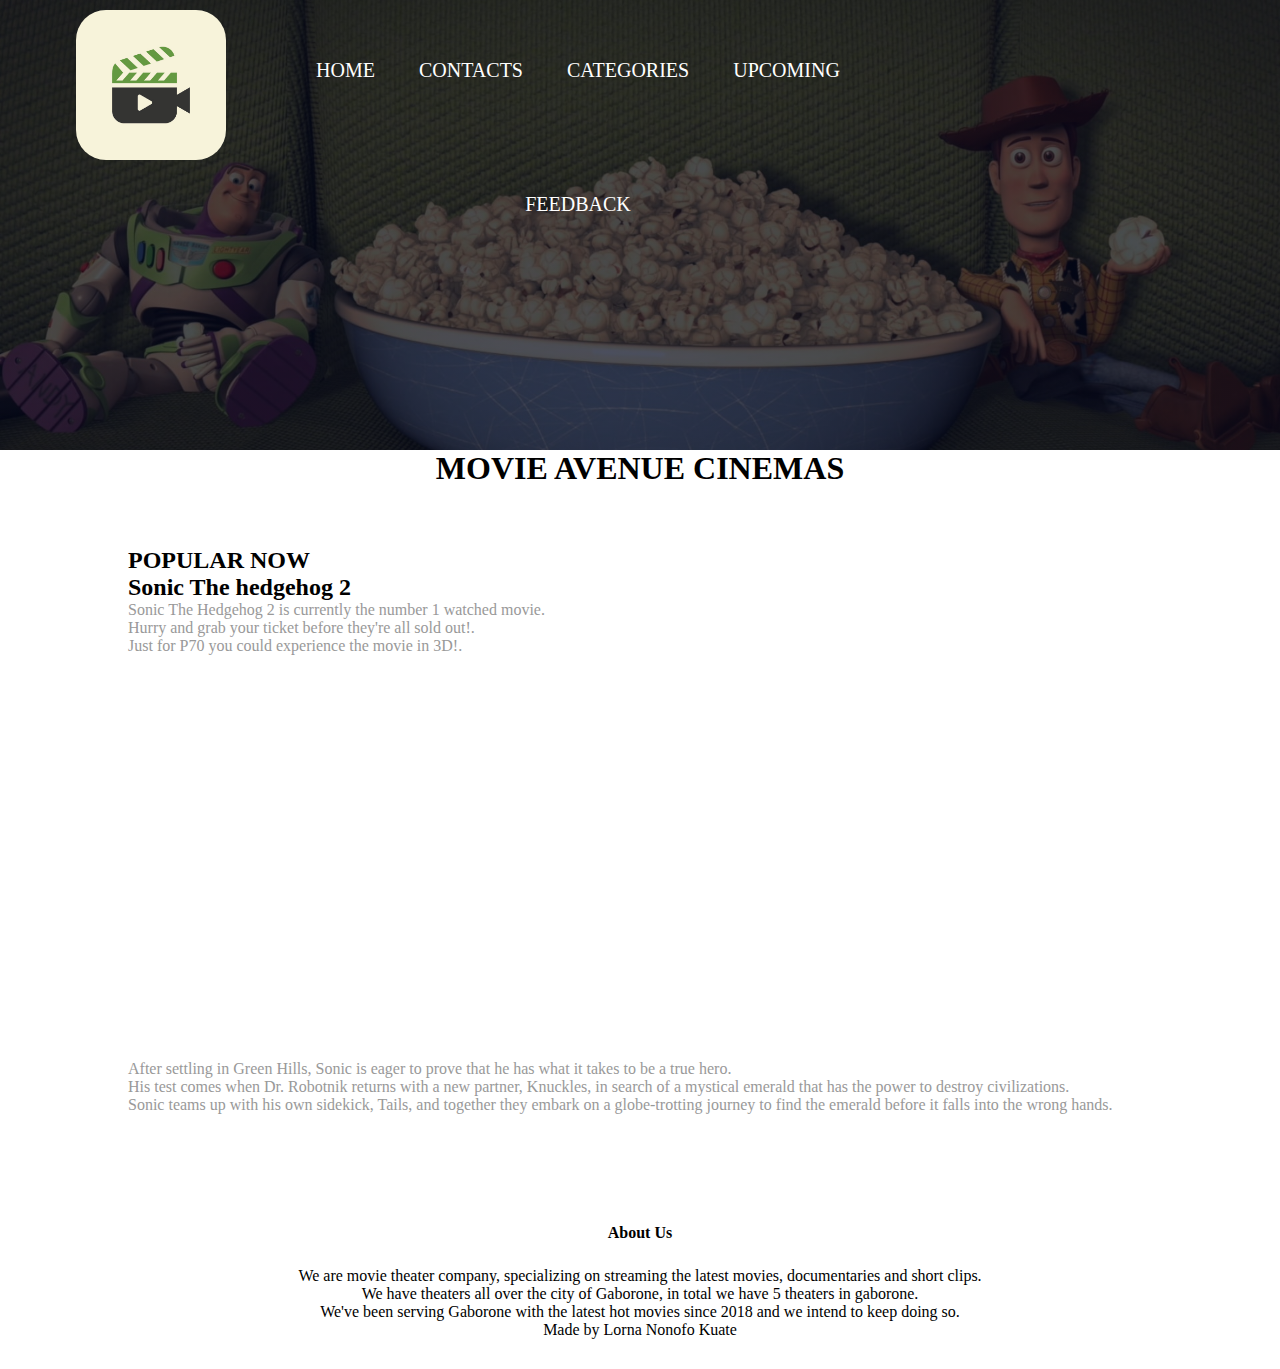
<file: index.html>
<!DOCTYPE html>
<html>
    <head>
        <title>Movie Avenue Cinemas</title>
        <meta charset="UTF-8">
        <meta name="viewport" content="width=device-width, initial-scale=1">
        <link rel="stylesheet" href="./css/style.css">
        <link rel="shortcut icon" type="image/x-icon" href="./img/movie-camera-video-cut-board-logo-template-preview-bevouliin.jpg">
    </head>
    <body>
     <section class="header">
         <div class="main-page">
             <div class="top-bar">
                 <img src="./img/movie-camera-video-cut-board-logo-template-preview-bevouliin.jpg">
             </div>
             <div class="menu-bar">
                 <ul>
                     <li><a href="index.html">Home</a></li>
                     <li><a href="Contacts.html">Contacts</a></li>
                     <li><a href="Categories.html">Categories</a></li>
                     <li><a href="Upcoming.html">Upcoming</a></li>
                     <li><a href="Feedback.html">Feedback</a></li>
                 </ul>
             </div>
         </div>
     </section>


 <!----------- Welcome ----------->
 <center>
                <h1 style="color:rgb(0, 0, 0);">MOVIE AVENUE CINEMAS</h1>
               </center>
            
    <section class="movie-content">
      <div class="row">
          <div class="movie-left">
           
              <h2>POPULAR NOW</h2>
              <h2>Sonic The hedgehog 2</h2>
            
              <p>Sonic The Hedgehog 2 is currently the number 1 watched movie.<br>
                Hurry and grab your ticket before they're all sold out!.<br>
                Just for P70 you could experience the movie in 3D!.
              </p>
            <iframe width="713" height="401" src="https://www.youtube.com/embed/47r8FXYZWNU" title="YouTube video player" frameborder="0" allow="accelerometer; autoplay; clipboard-write; encrypted-media; gyroscope; picture-in-picture" allowfullscreen></iframe>
              <p>After settling in Green Hills, Sonic is eager to prove that he has what it takes to be a true hero.</p>
              <p>His test comes when Dr. Robotnik returns with a new partner, Knuckles, in search of a mystical emerald that has the power to destroy civilizations.</p>
              <p>Sonic teams up with his own sidekick, Tails, and together they embark on a globe-trotting journey to find the emerald before it falls into the wrong hands.</p>
              
          </div>
          
      </div>
  </section>

<!-- Footer -->

<section class="footer">
    <h4>About Us</h4>
    <p>
      <p class="text"></p> <p>We are movie theater company, specializing on streaming the latest movies, documentaries and short clips.</p>
       <p>We have theaters all over the city of Gaborone, in total we have 5 theaters in gaborone.</p>
       <p>We've been serving Gaborone with the latest hot movies since 2018 and we intend to keep doing so.</p>
      
    </p>
    <p>Made by Lorna Nonofo Kuate </p>
  </section>

    </body>
</html>
</file>
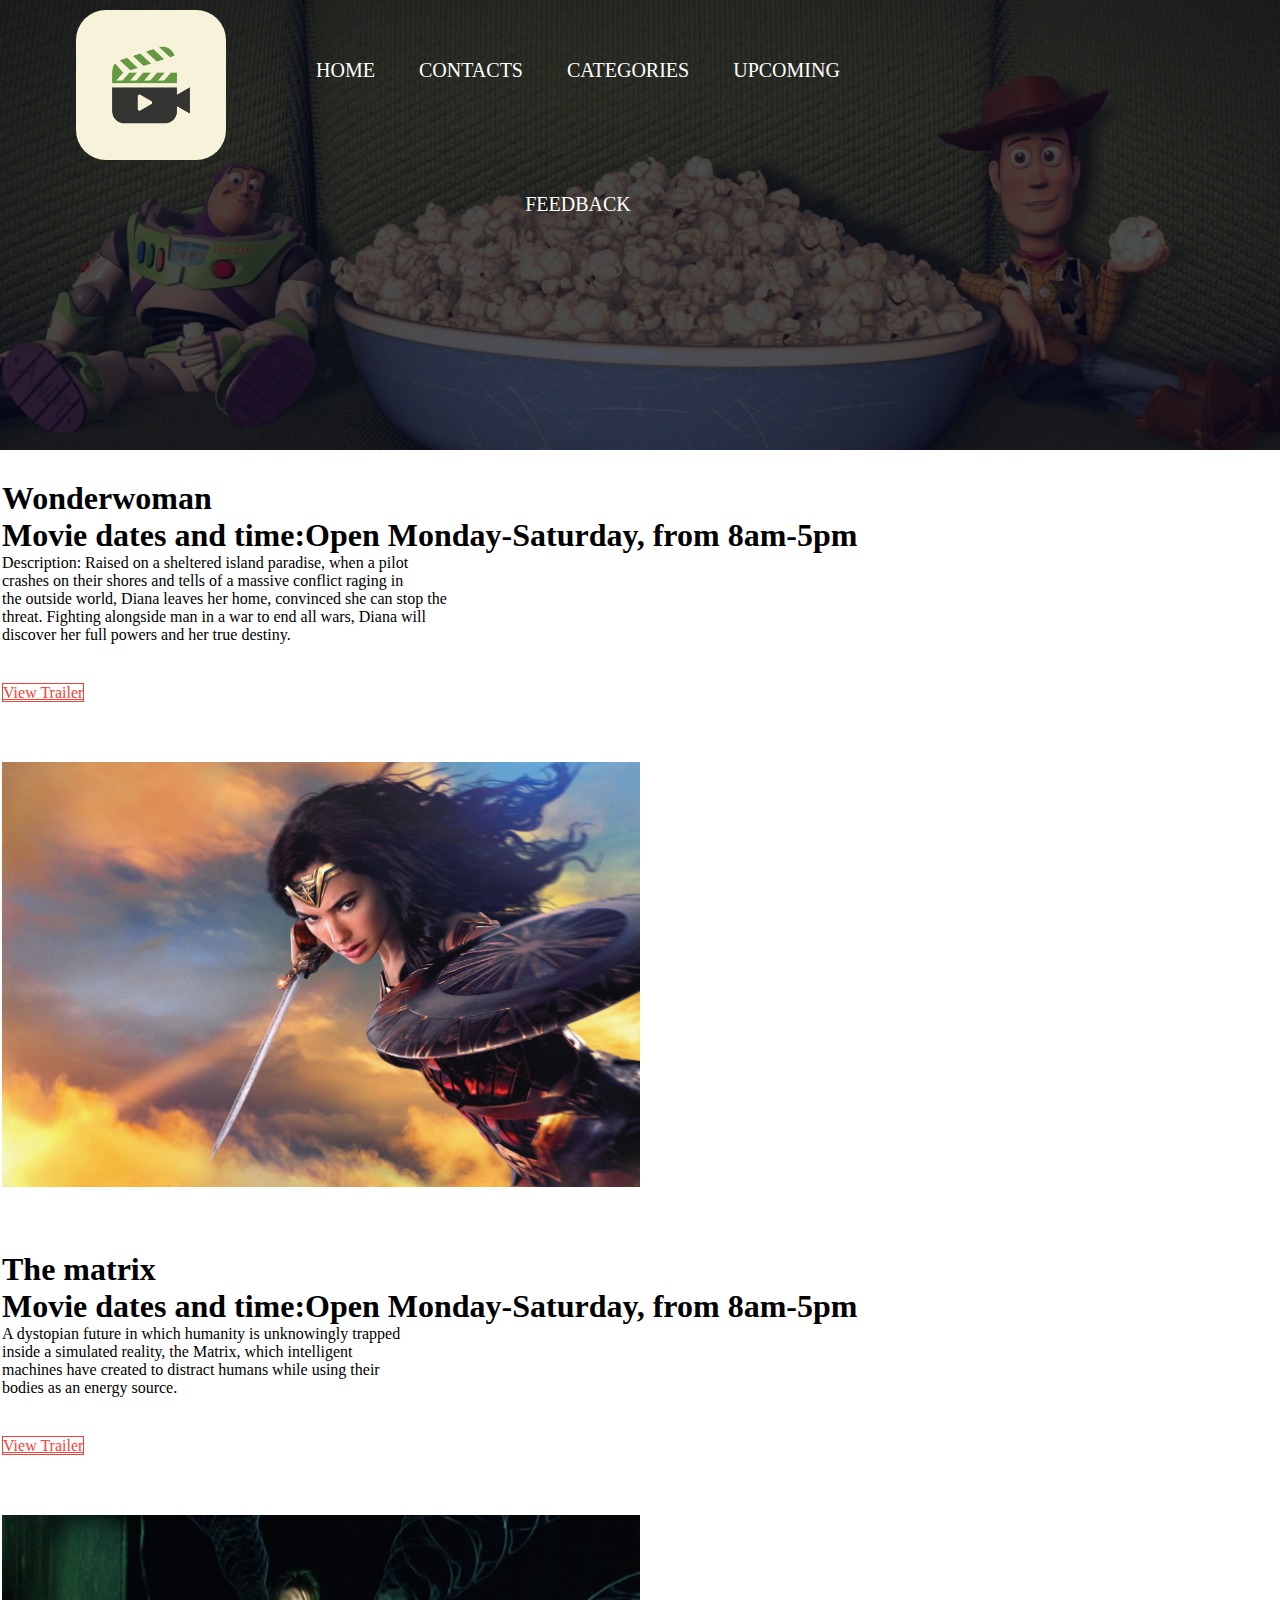
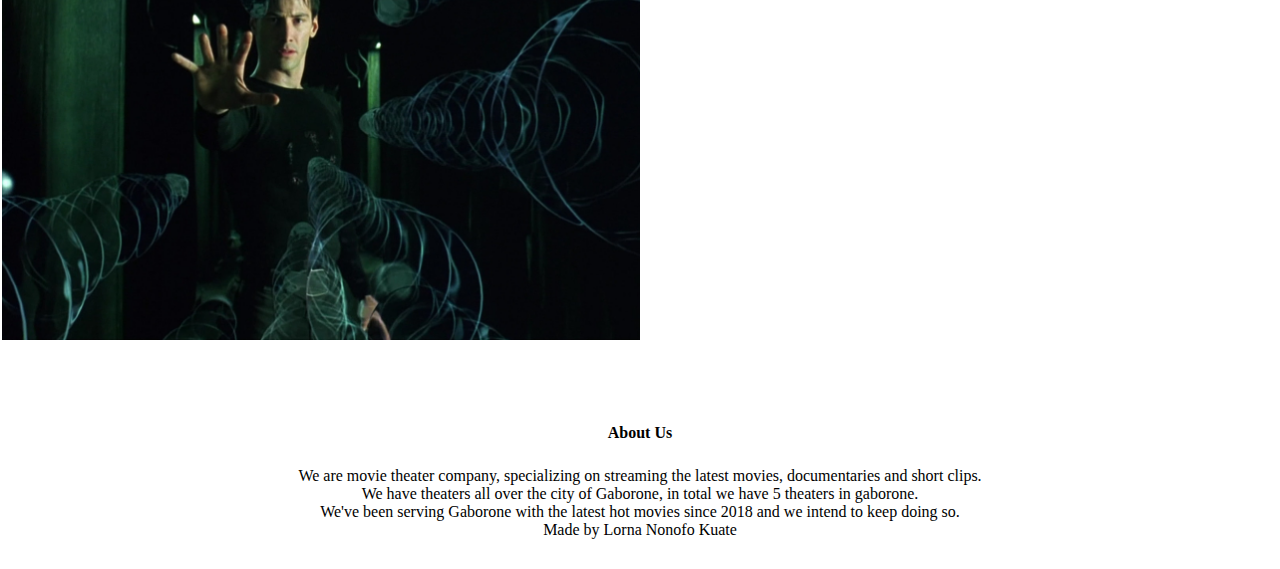
<file: Action.html>
<!DOCTYPE html>
<html>
    <head>
        <title>Movies</title>
        <meta charset="UTF-8">
        <link rel="stylesheet" href="./css/style.css">
        <link rel="shortcut icon" type="image/x-icon" href="./img/movie-camera-video-cut-board-logo-template-preview-bevouliin.jpg">
    </head>
    <body>
     <section class="header">
         <div class="main-page">
             <div class="top-bar">
                 <img src="./img/movie-camera-video-cut-board-logo-template-preview-bevouliin.jpg">
             </div>
             <div class="menu-bar">
                 <ul>
                     <li><a href="index.html">Home</a></li>
                     <li><a href="Contacts.html">Contacts</a></li>
                     <li><a href="Categories.html">Categories</a></li>
                     <li><a href="Upcoming.html">Upcoming</a></li>
                     <li><a href="Feedback.html">Feedback</a></li>
                 </ul>
             </div>
         </div>
     </section>


 <!----------- Action ----------->
 <section class="action-us">
    <div class="row">
       <div class="action-col">
           <h1>Wonderwoman</h1>
           <h1>Movie dates and time:Open Monday-Saturday, from 8am-5pm</h1>
            Description: Raised on a sheltered island paradise, when a pilot<br>
             crashes on their shores and tells of a massive conflict raging in<br>
              the outside world, Diana leaves her home, convinced she can stop the<br>
               threat. Fighting alongside man in a war to end all wars, Diana will<br>
                discover her full powers and her true destiny.

               </p>
               <a href="https://www.youtube.com/watch?v=1Q8fG0TtVAY" class="hero-btn red-btn">View Trailer</a>
       </div>
       <div class="action-col">
           <img src="./img/wonder woman.jpg">
       </div>
    </div>


    <div class="row">
        <div class="action-col">
            <h1>The matrix</h1>
            <h1>Movie dates and time:Open Monday-Saturday, from 8am-5pm</h1>
                A dystopian future in which humanity is unknowingly trapped<br>
                 inside a simulated reality, the Matrix, which intelligent<br>
                  machines have created to distract humans while using their<br>
                   bodies as an energy source.
                </p>
                <a href="https://www.youtube.com/watch?v=9ix7TUGVYIo" class="hero-btn red-btn">View Trailer</a>
        </div>
        <div class="action-col">
            <img src="./img/the matrix.jpg">
        </div>
     </div>


   </section>
  
      
  

<!-- Footer -->

<section class="footer">
    <h4>About Us</h4>
    <p>
        <p class="text"></p> <p>We are movie theater company, specializing on streaming the latest movies, documentaries and short clips.</p>
         <p>We have theaters all over the city of Gaborone, in total we have 5 theaters in gaborone.</p>
         <p>We've been serving Gaborone with the latest hot movies since 2018 and we intend to keep doing so.</p>
        
      </p>
      <p>Made by Lorna Nonofo Kuate </p>
  </section>

    </body>
</html>
</file>
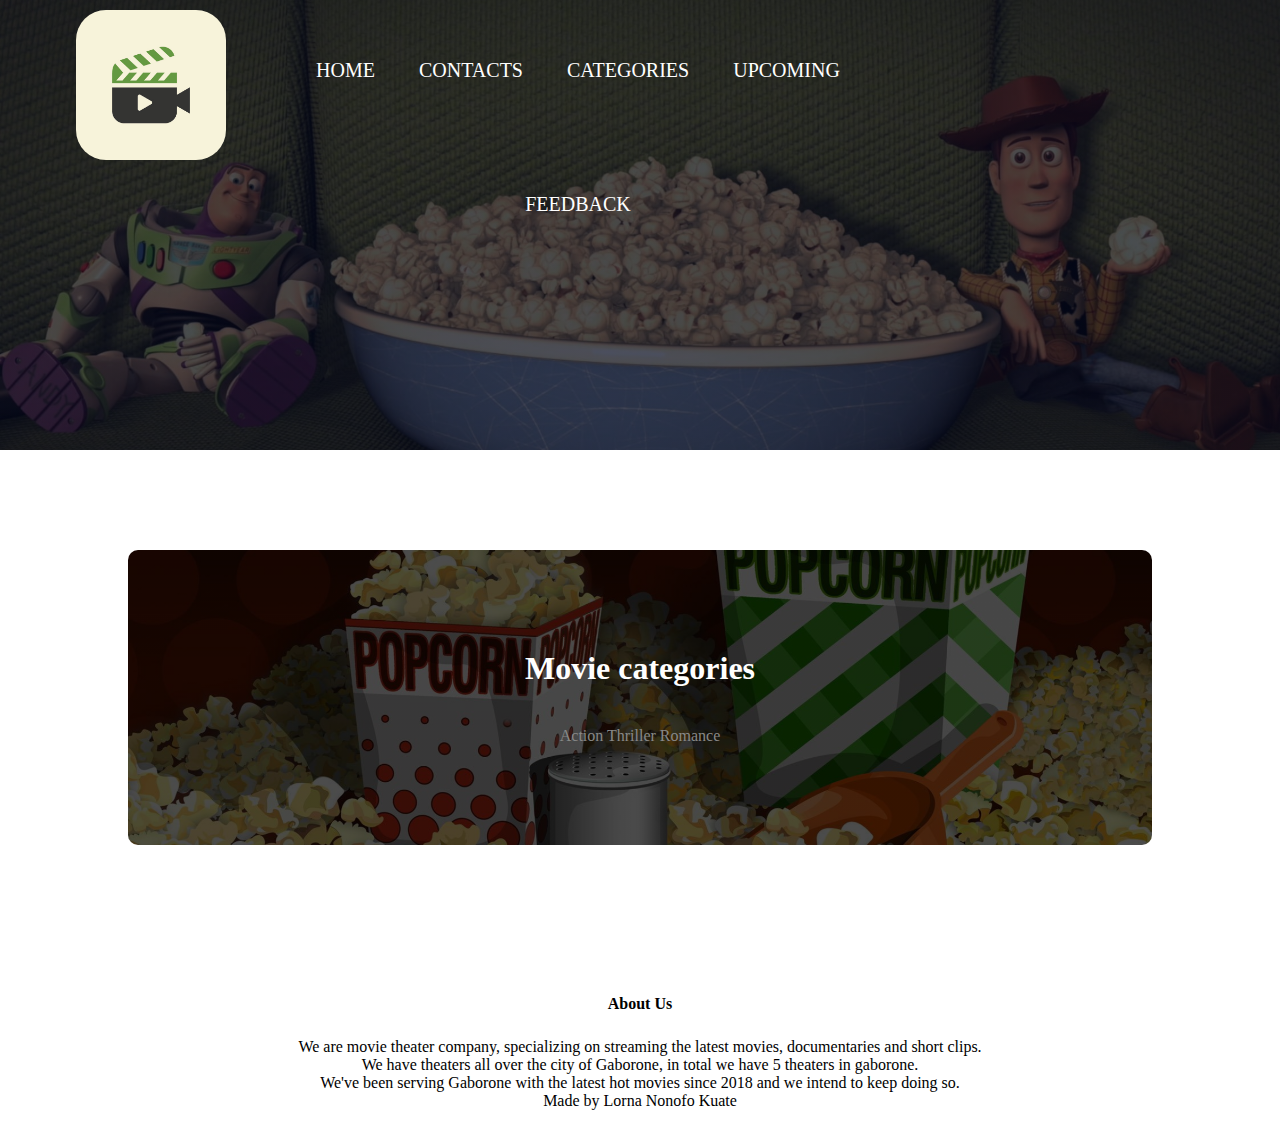
<file: Categories.html>
<!DOCTYPE html>
<html>
    <head>
        <title>Movies</title>
        <meta charset="UTF-8">
        <link rel="stylesheet" href="./css/style.css">
        <link rel="shortcut icon" type="image/x-icon" href="./img/movie-camera-video-cut-board-logo-template-preview-bevouliin.jpg">
    </head>
    <body>
     <section class="header">
         <div class="main-page">
             <div class="top-bar">
                 <img src="./img/movie-camera-video-cut-board-logo-template-preview-bevouliin.jpg">
             </div>
             <div class="menu-bar">
                 <ul>
                     <li><a href="index.html">Home</a></li>
                     <li><a href="Contacts.html">Contacts</a></li>
                     <li><a href="Categories.html">Categories</a></li>
                     <li><a href="Upcoming.html">Upcoming</a></li>
                     <li><a href="Feedback.html">Feedback</a></li>
                 </ul>
             </div>
         </div>
     </section>

 <!------------- Links ------------->
 <style>
    a:link {
      color: rgb(136, 136, 136);
      background-color: transparent;
      text-decoration: none;
    }
    a:visited {
      color: rgb(4, 0, 255);
      background-color: transparent;
      text-decoration: none;
    }
    a:hover {
      color: red;
      background-color: transparent;
      text-decoration: underline;
    }
    a:active {
      color: rgb(15, 185, 0);
      background-color: transparent;
      text-decoration: underline;
    }
    </style>
 <!----------- Category ----------->
 
      <section class="cta">
        <h1>
         Movie categories 
        </h1>
        <a href="Action.html">Action</a>
        <a href="Thriller.html">Thriller</a>
        <a href="Romance.html" >Romance</a>
      </section>
    
      
  

<!-- Footer -->

<section class="footer">
    <h4>About Us</h4>
    <p>
      <p class="text"></p> <p>We are movie theater company, specializing on streaming the latest movies, documentaries and short clips.</p>
       <p>We have theaters all over the city of Gaborone, in total we have 5 theaters in gaborone.</p>
       <p>We've been serving Gaborone with the latest hot movies since 2018 and we intend to keep doing so.</p>
      
    </p>
    <p>Made by Lorna Nonofo Kuate </p>
  </section>

    </body>
</html>
</file>
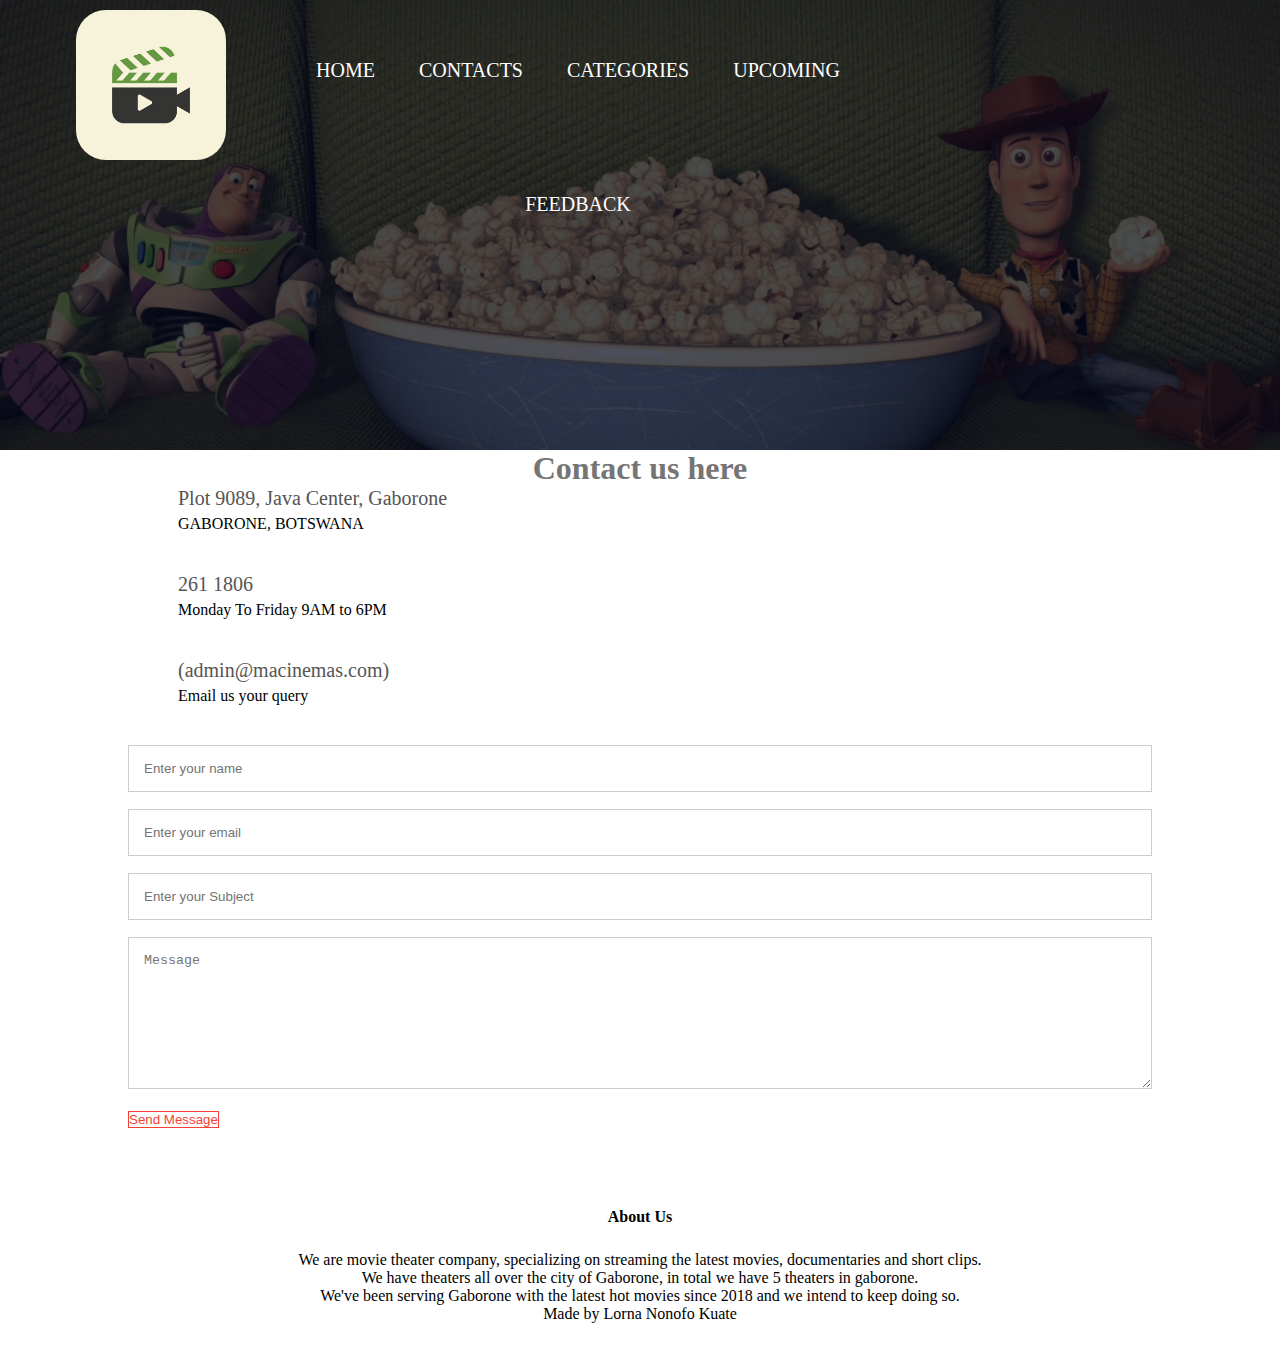
<file: Contacts.html>
<!DOCTYPE html>
<html>
    <head>
        <title>Movies</title>
        <meta charset="UTF-8">
        <link rel="stylesheet" href="./css/style.css">
        <link rel="shortcut icon" type="image/x-icon" href="./img/movie-camera-video-cut-board-logo-template-preview-bevouliin.jpg">
    </head>
    <body>
     <section class="header">
         <div class="main-page">
             <div class="top-bar">
                 <img src="./img/movie-camera-video-cut-board-logo-template-preview-bevouliin.jpg">
             </div>
             <div class="menu-bar">
                 <ul>
                     <li><a href="index.html">Home</a></li>
                     <li><a href="Contacts.html">Contacts</a></li>
                     <li><a href="Categories.html">Categories</a></li>
                     <li><a href="Upcoming.html">Upcoming</a></li>
                     <li><a href="Feedback.html">Feedback</a></li>
                 </ul>
             </div>
         </div>
       
     </section>

      <!--------- Contact--------->

   <center>
    <h1 style="color:rgb(117, 117, 117);">Contact us here</h1>
   </center>

    <section class="contact-us">
        <div class="row">
            
            <div class="contact-col">
                <div>
                    <i class="fa fa-home"></i>
                    <span>
                        <h5>Plot 9089, Java Center, Gaborone</h5>
                        <p>GABORONE, BOTSWANA</p>
                    </span>
                </div>
                <div>
                    <i class="fa fa-phone"></i>
                    <span>
                        <h5> 261 1806</h5>
                        <p>Monday To Friday 9AM to 6PM </p>
                    </span>
                </div>
                <div>
                    <i class="fa fa-envelope-o"></i>
                    <span>
                        <h5>(admin@macinemas.com)</h5>
                        <p>Email us your query</p>
                    </span>
                </div>
            </div>
            <div class="contact-col">
                <form>
                    <input type="text" name="name" placeholder="Enter your name" required>
                    <input type="email" name="email" placeholder="Enter your email" required>
                    <input type="text" name="subject" placeholder="Enter your Subject" required>
                    <textarea rows="8" name="message" placeholder="Message" required></textarea>
                    <button type="submit" class="hero-btn red-btn">Send Message</button>
                </form>
            </div>
        </div>
    </section>


    
    

<!-- Footer -->

<section class="footer">
    <h4>About Us</h4>
    <p>
        <p class="text"></p> <p>We are movie theater company, specializing on streaming the latest movies, documentaries and short clips.</p>
         <p>We have theaters all over the city of Gaborone, in total we have 5 theaters in gaborone.</p>
         <p>We've been serving Gaborone with the latest hot movies since 2018 and we intend to keep doing so.</p>
        
      </p>
      <p>Made by Lorna Nonofo Kuate </p>
  </section>

    </body>
</html>
</file>
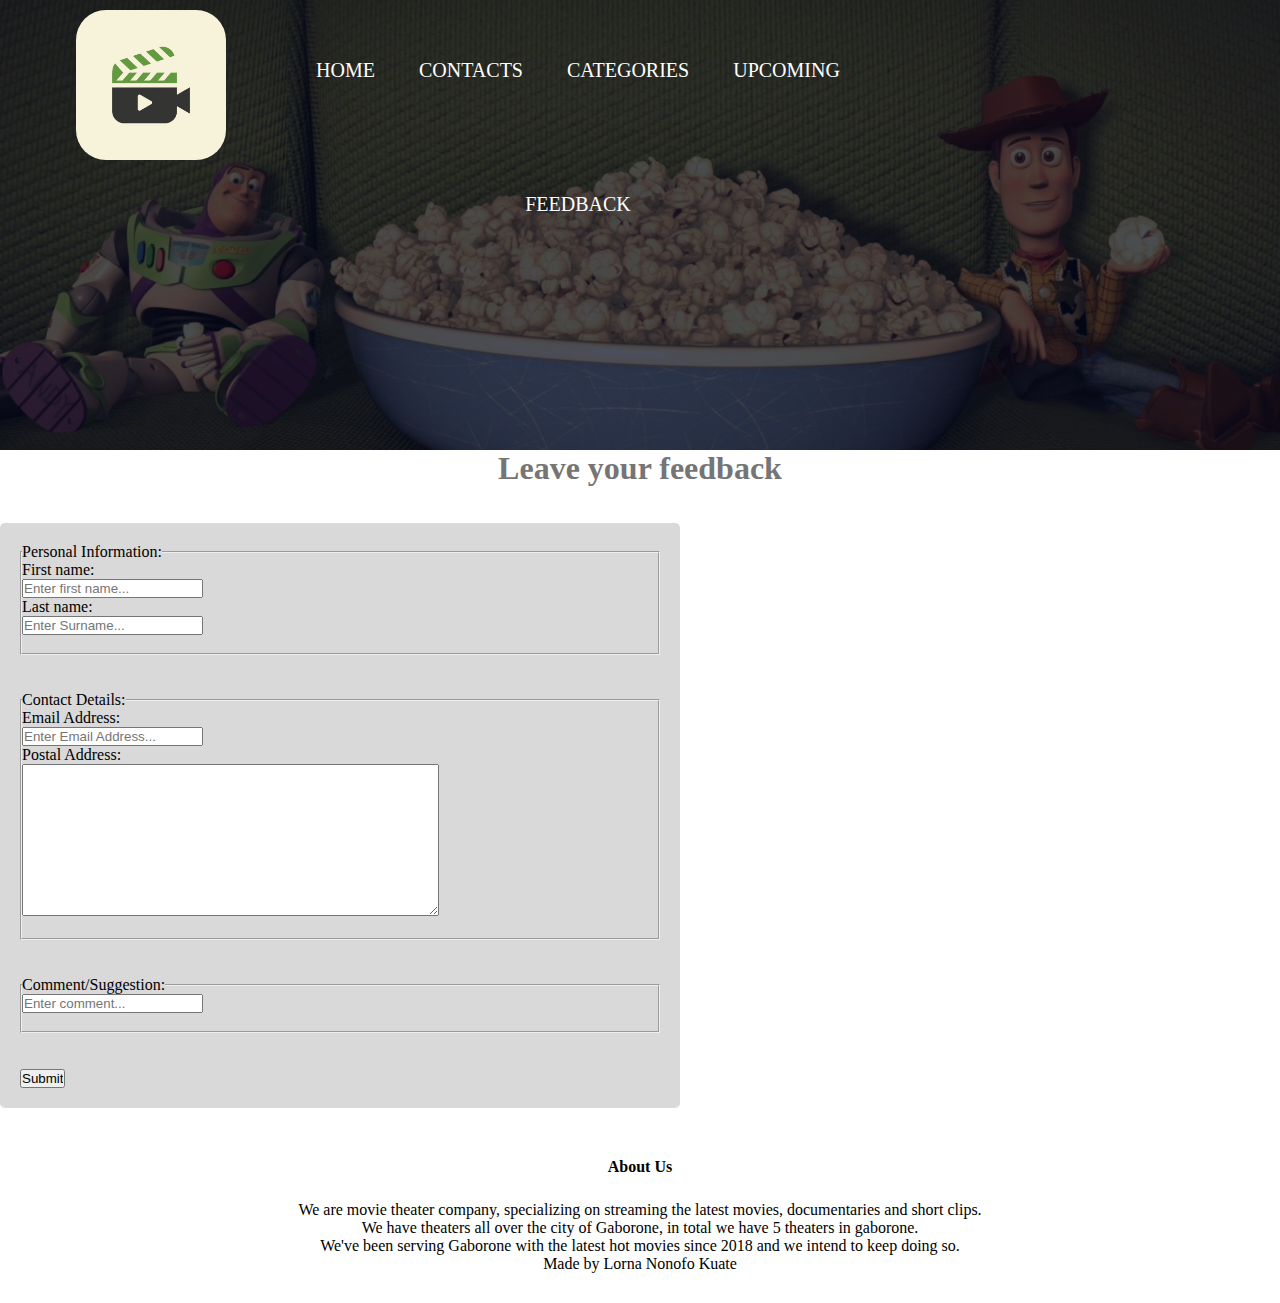
<file: Feedback.html>
<!DOCTYPE html>
<html>
    <head>
        <title>Movies</title>
        <meta charset="UTF-8">
        <link rel="stylesheet" href="./css/style.css">
        <link rel="shortcut icon" type="image/x-icon" href="./img/movie-camera-video-cut-board-logo-template-preview-bevouliin.jpg">
    </head>
    <body>
     <section class="header">
         <div class="main-page">
             <div class="top-bar">
                 <img src="./img/movie-camera-video-cut-board-logo-template-preview-bevouliin.jpg">
             </div>
             <div class="menu-bar">
                 <ul>
                     <li><a href="index.html">Home</a></li>
                     <li><a href="Contacts.html">Contacts</a></li>
                     <li><a href="Categories.html">Categories</a></li>
                     <li><a href="Upcoming.html">Upcoming</a></li>
                     <li><a href="Feedback.html">Feedback</a></li>
                 </ul>
             </div>
         </div>
     </section>
  <!--------- Contact--------->

  <center>
    <h1 style="color:rgb(117, 117, 117);">Leave your feedback</h1>
   </center>
     

        <br>
        <br>	 
        <form action="thankyou.html" class="container" target="_blank" method="post">
          <fieldset>
            <legend>Personal Information:</legend>
             First name:<br>
             <input type="text" name="firstname" placeholder="Enter first name..." required>
             <br>
             Last name:<br>
             <input type="text" name="lastname" placeholder="Enter Surname..." required>
             <br><br>
             </fieldset>
             <br>
             <br>
          <fieldset>
            <legend>Contact Details:</legend>
             Email Address:<br>
             <input type="text" name="emailaddress" placeholder="Enter Email Address..." required>
             <br>
             Postal Address:<br>
             <textarea name="postal address" rows="10" cols="50"></textarea>
             <br><br>
          </fieldset>
             <br>
             <br>
          <fieldset>
            <legend>Comment/Suggestion:</legend>
            <input type="text" name="comments/suggestions" placeholder="Enter comment..." required>
             <br><br>
          </fieldset>
             <br>
             <br>
           <input type="submit" value="Submit">
        </form>
        

        <!-- Footer -->

<section class="footer">
    <h4>About Us</h4>
    <p>
      <p class="text"></p> <p>We are movie theater company, specializing on streaming the latest movies, documentaries and short clips.</p>
       <p>We have theaters all over the city of Gaborone, in total we have 5 theaters in gaborone.</p>
       <p>We've been serving Gaborone with the latest hot movies since 2018 and we intend to keep doing so.</p>
      
    </p>
    <p>Made by Lorna Nonofo Kuate </p>
  </section>

    </body>
</html>
</file>
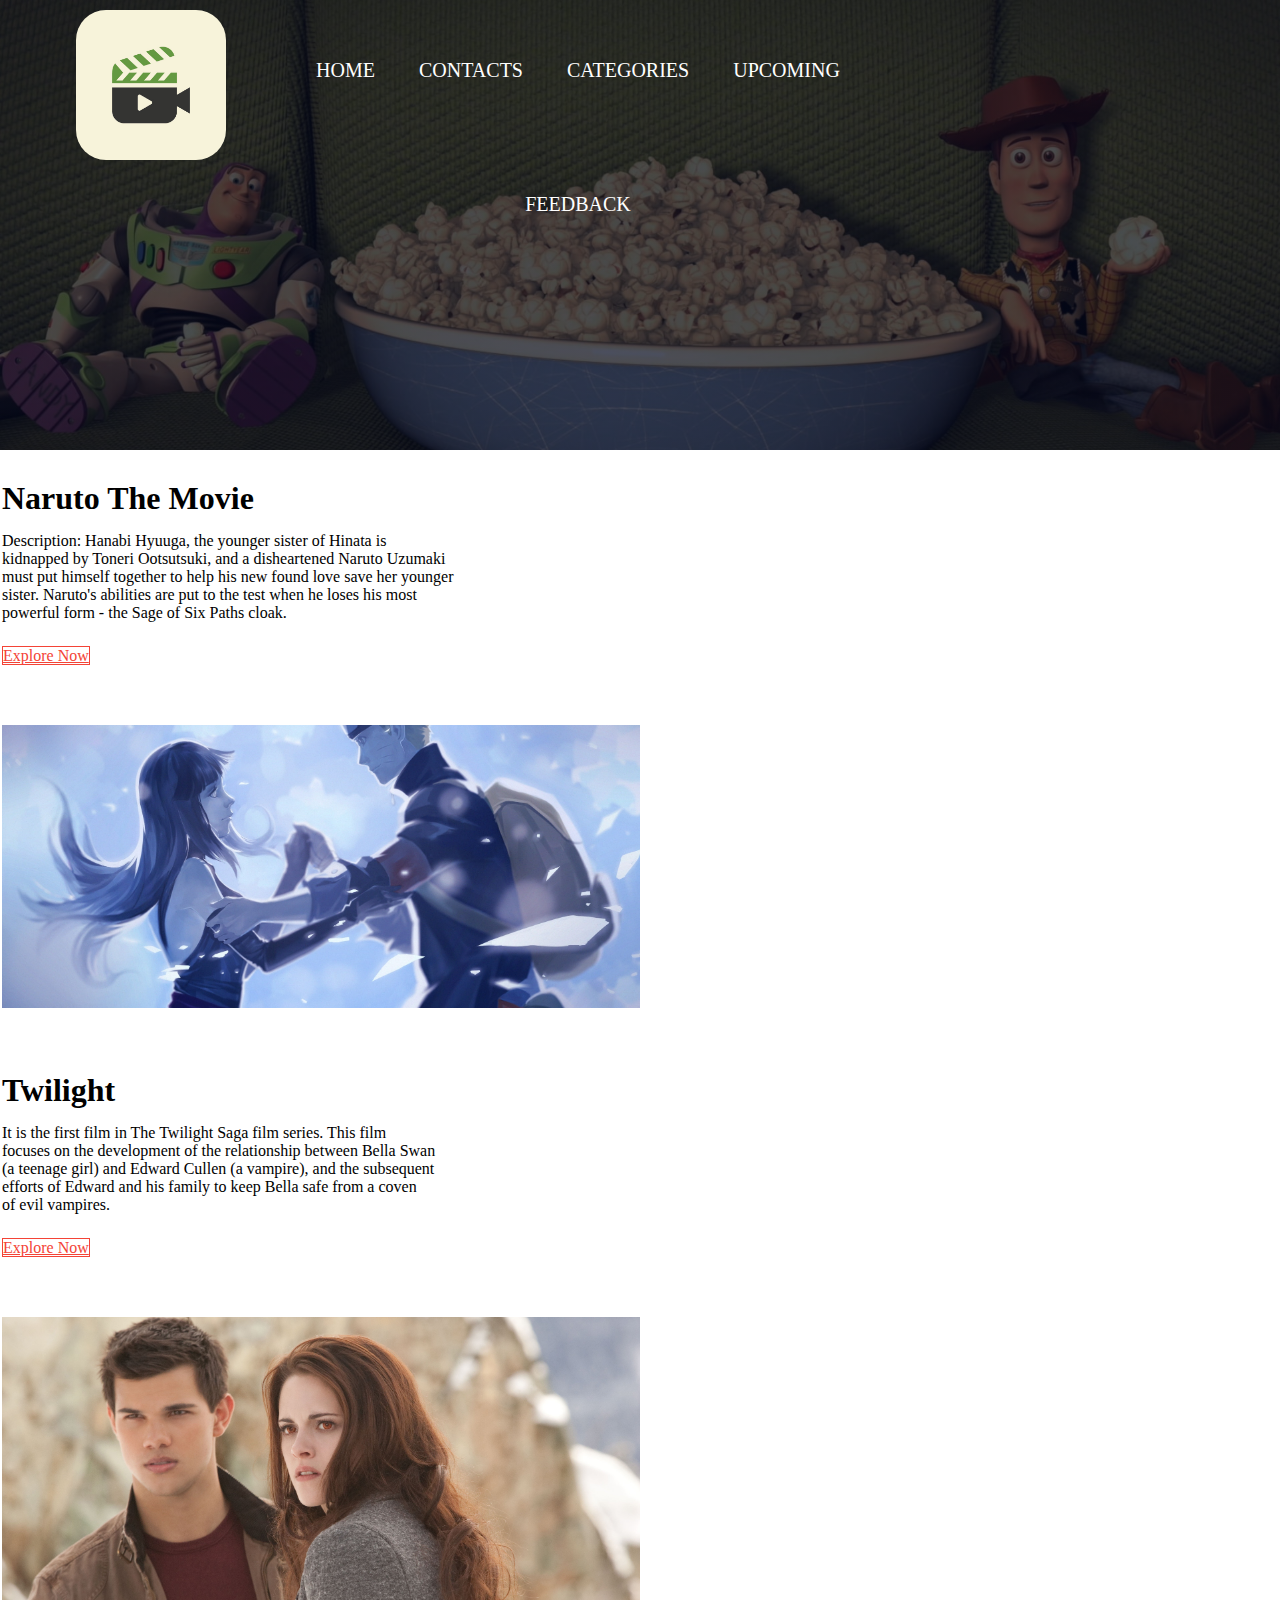
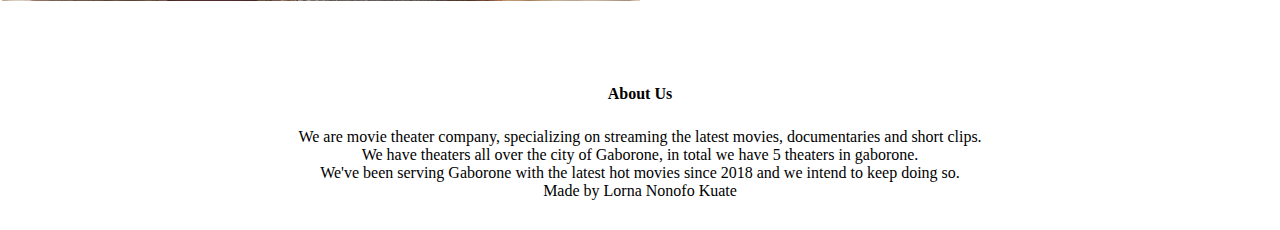
<file: Romance.html>
<!DOCTYPE html>
<html>
    <head>
        <title>Movies</title>
        <meta charset="UTF-8">
        <link rel="stylesheet" href="./css/style.css">
        <link rel="shortcut icon" type="image/x-icon" href="./img/movie-camera-video-cut-board-logo-template-preview-bevouliin.jpg">
    </head>
    <body>
     <section class="header">
         <div class="main-page">
             <div class="top-bar">
                 <img src="./img/movie-camera-video-cut-board-logo-template-preview-bevouliin.jpg">
             </div>
             <div class="menu-bar">
                 <ul>
                     <li><a href="index.html">Home</a></li>
                     <li><a href="Contacts.html">Contacts</a></li>
                     <li><a href="Categories.html">Categories</a></li>
                     <li><a href="Upcoming.html">Upcoming</a></li>
                     <li><a href="Feedback.html">Feedback</a></li>
                 </ul>
             </div>
         </div>
     </section>


 <!----------- Romance ----------->


 <section class="action-us">
    <div class="row">
       <div class="action-col">
           <h1>Naruto The Movie</h1>
           <p>
            Description: Hanabi Hyuuga, the younger sister of Hinata is<br>
             kidnapped by Toneri Ootsutsuki, and a disheartened Naruto Uzumaki<br>
              must put himself together to help his new found love save her younger<br>
               sister. Naruto's abilities are put to the test when he loses his most<br>
                powerful form - the Sage of Six Paths cloak.
               </p>
               <a href="https://www.youtube.com/watch?v=tA3yE4_t6SY" class="hero-btn red-btn">Explore Now</a>
       </div>
       <div class="action-col">
           <img src="./img/naruto.jpg">
       </div>
    </div>


    <div class="row">
        <div class="action-col">
            <h1>Twilight</h1>
            <p>It is the first film in The Twilight Saga film series. This film <br>
                focuses on the development of the relationship between Bella Swan <br>
                (a teenage girl) and Edward Cullen (a vampire), and the subsequent<br>
                 efforts of Edward and his family to keep Bella safe from a coven<br>
                  of evil vampires.
                </p>
                <a href="https://www.youtube.com/watch?v=uxjNDE2fMjI" class="hero-btn red-btn">Explore Now</a>
        </div>
        <div class="action-col">
            <img src="./img/twilight.jpg">
        </div>
     </div>


   </section>
  
 
               
  

<!-- Footer -->

<section class="footer">
    <h4>About Us</h4>
    <p>
        <p class="text"></p> <p>We are movie theater company, specializing on streaming the latest movies, documentaries and short clips.</p>
         <p>We have theaters all over the city of Gaborone, in total we have 5 theaters in gaborone.</p>
         <p>We've been serving Gaborone with the latest hot movies since 2018 and we intend to keep doing so.</p>
        
      </p>
      <p>Made by Lorna Nonofo Kuate </p>
  </section>

    </body>
</html>
</file>
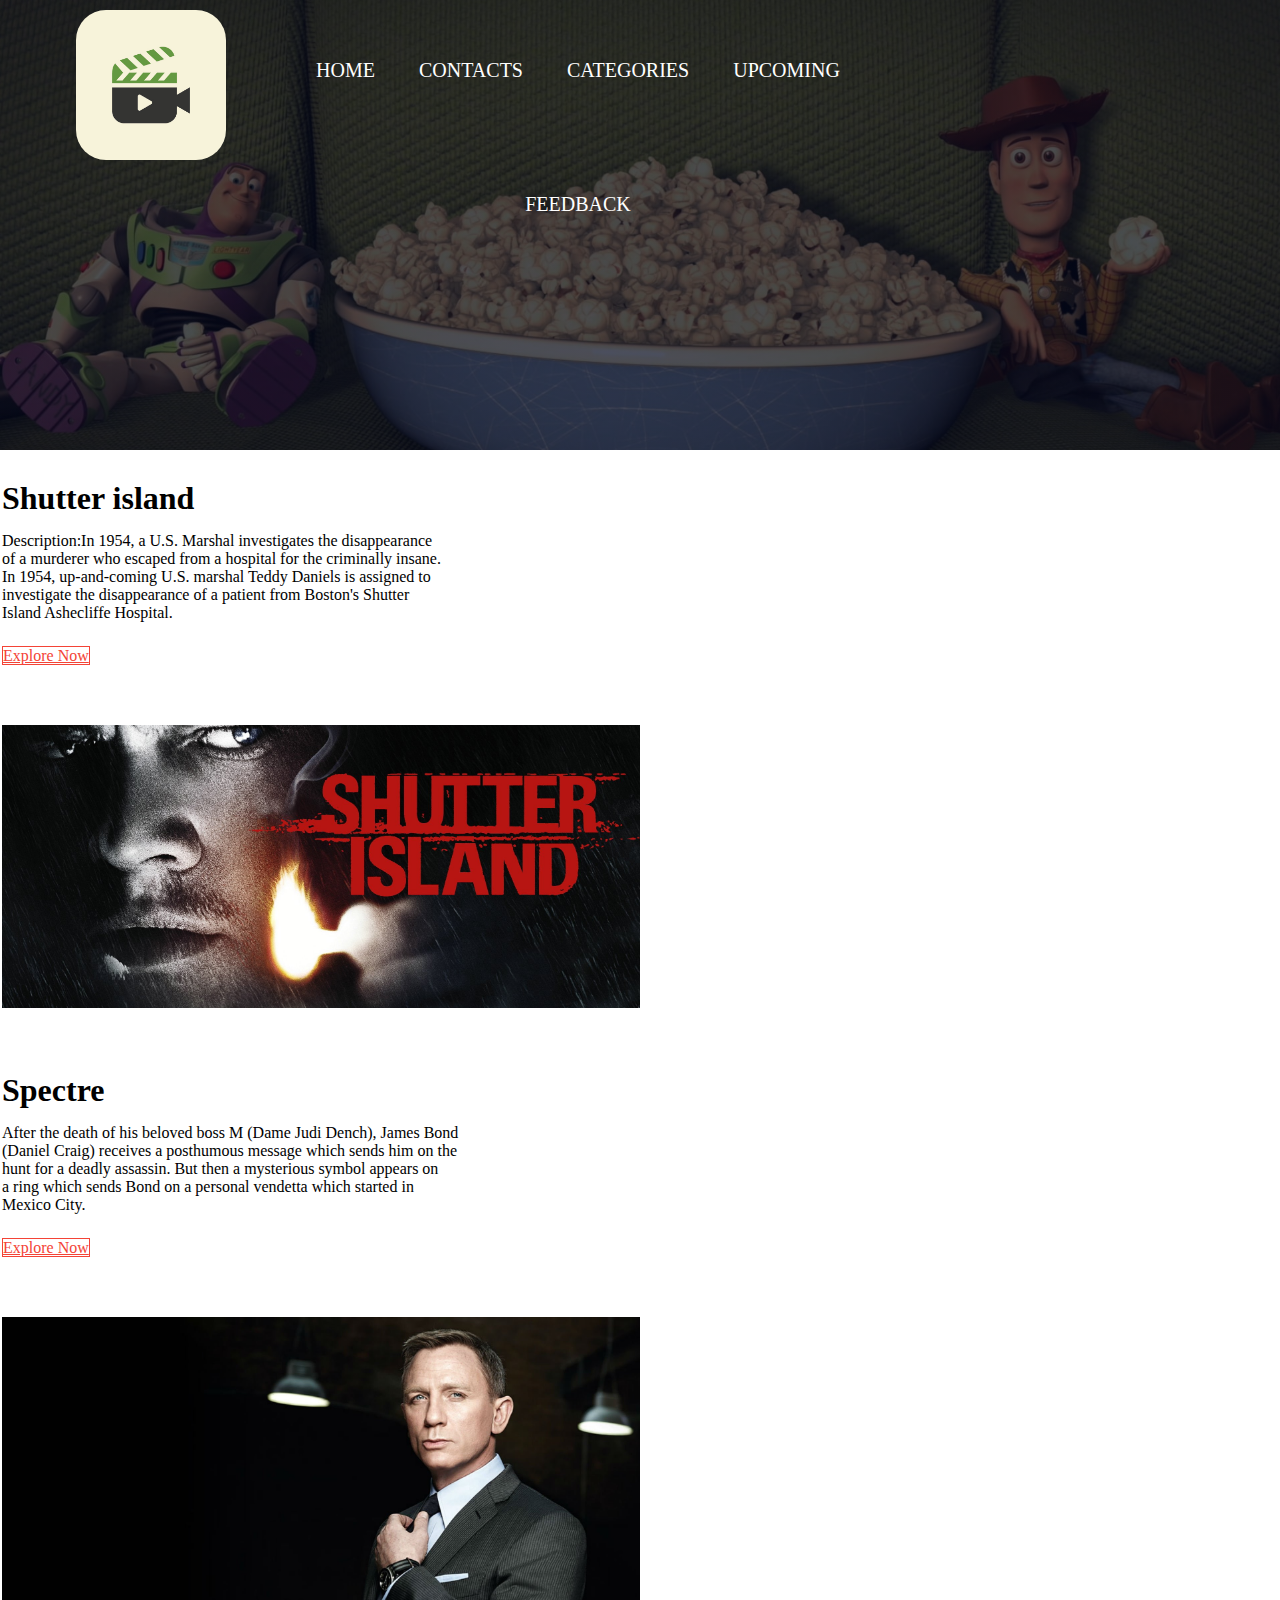
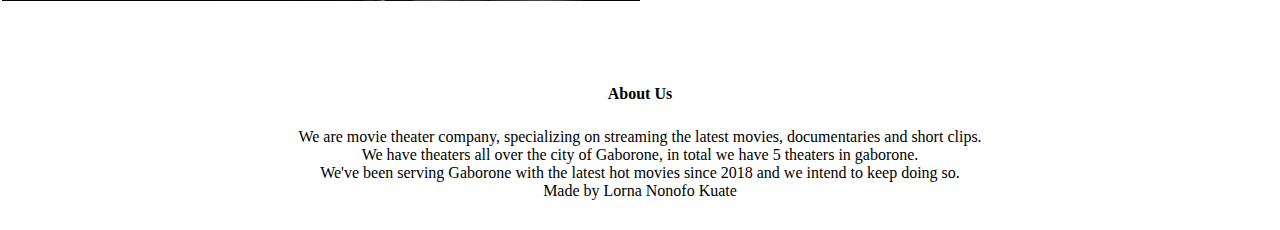
<file: Thriller.html>
<!DOCTYPE html>
<html>
    <head>
        <title>Movies</title>
        <meta charset="UTF-8">
        <link rel="stylesheet" href="./css/style.css">
        <link rel="shortcut icon" type="image/x-icon" href="./img/movie-camera-video-cut-board-logo-template-preview-bevouliin.jpg">
    </head>
    <body>
     <section class="header">
         <div class="main-page">
             <div class="top-bar">
                 <img src="./img/movie-camera-video-cut-board-logo-template-preview-bevouliin.jpg">
             </div>
             <div class="menu-bar">
                 <ul>
                     <li><a href="index.html">Home</a></li>
                     <li><a href="Contacts.html">Contacts</a></li>
                     <li><a href="Categories.html">Categories</a></li>
                     <li><a href="Upcoming.html">Upcoming</a></li>
                     <li><a href="Feedback.html">Feedback</a></li>
                 </ul>
             </div>
         </div>
     </section>


 <!----------- Thriller ----------->
 
 <section class="action-us">
    <div class="row">
       <div class="action-col">
           <h1>Shutter island</h1>
           <p>
            Description:In 1954, a U.S. Marshal investigates the disappearance<br>
             of a murderer who escaped from a hospital for the criminally insane.<br>
              In 1954, up-and-coming U.S. marshal Teddy Daniels is assigned to<br>
               investigate the disappearance of a patient from Boston's Shutter<br>
                Island Ashecliffe Hospital.

               </p>
               <a href="https://www.youtube.com/watch?v=5iaYLCiq5RM" class="hero-btn red-btn">Explore Now</a>
       </div>
       <div class="action-col">
           <img src="./img/shutter island.jpg">
       </div>
    </div>


    <div class="row">
        <div class="action-col">
            <h1>Spectre</h1>
            <p>
                After the death of his beloved boss M (Dame Judi Dench), James Bond<br>
                 (Daniel Craig) receives a posthumous message which sends him on the<br>
                  hunt for a deadly assassin. But then a mysterious symbol appears on<br>
                   a ring which sends Bond on a personal vendetta which started in<br>
                    Mexico City.

              </p>  <a href="https://www.youtube.com/watch?v=ujmoYyEyDP8" class="hero-btn red-btn">Explore Now</a>
        </div>
        <div class="action-col">
            <img src="./img/spectre.jpg">
        </div>
     </div>


   </section>
  
  

<!-- Footer -->

<section class="footer">
    <h4>About Us</h4>
    <p>
        <p class="text"></p> <p>We are movie theater company, specializing on streaming the latest movies, documentaries and short clips.</p>
         <p>We have theaters all over the city of Gaborone, in total we have 5 theaters in gaborone.</p>
         <p>We've been serving Gaborone with the latest hot movies since 2018 and we intend to keep doing so.</p>
        
      </p>
      <p>Made by Lorna Nonofo Kuate </p>
  </section>

    </body>
</html>
</file>
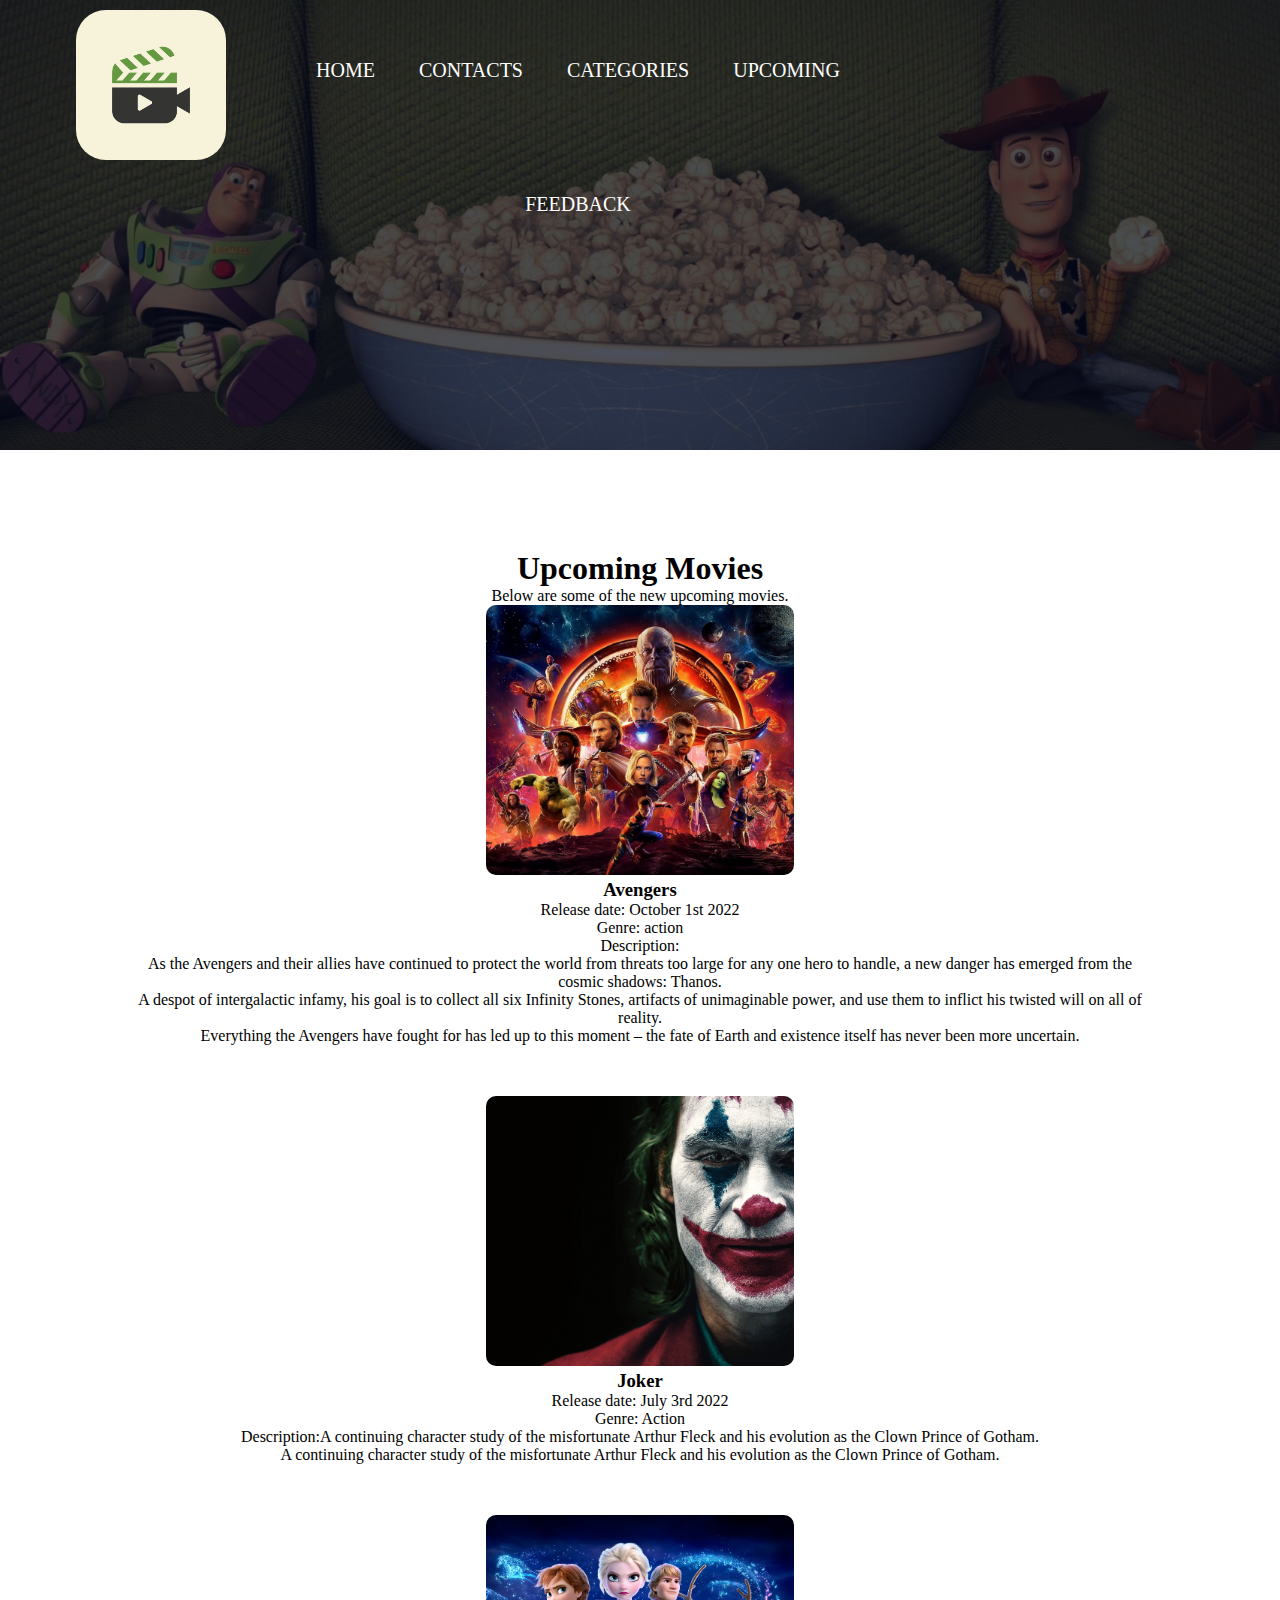
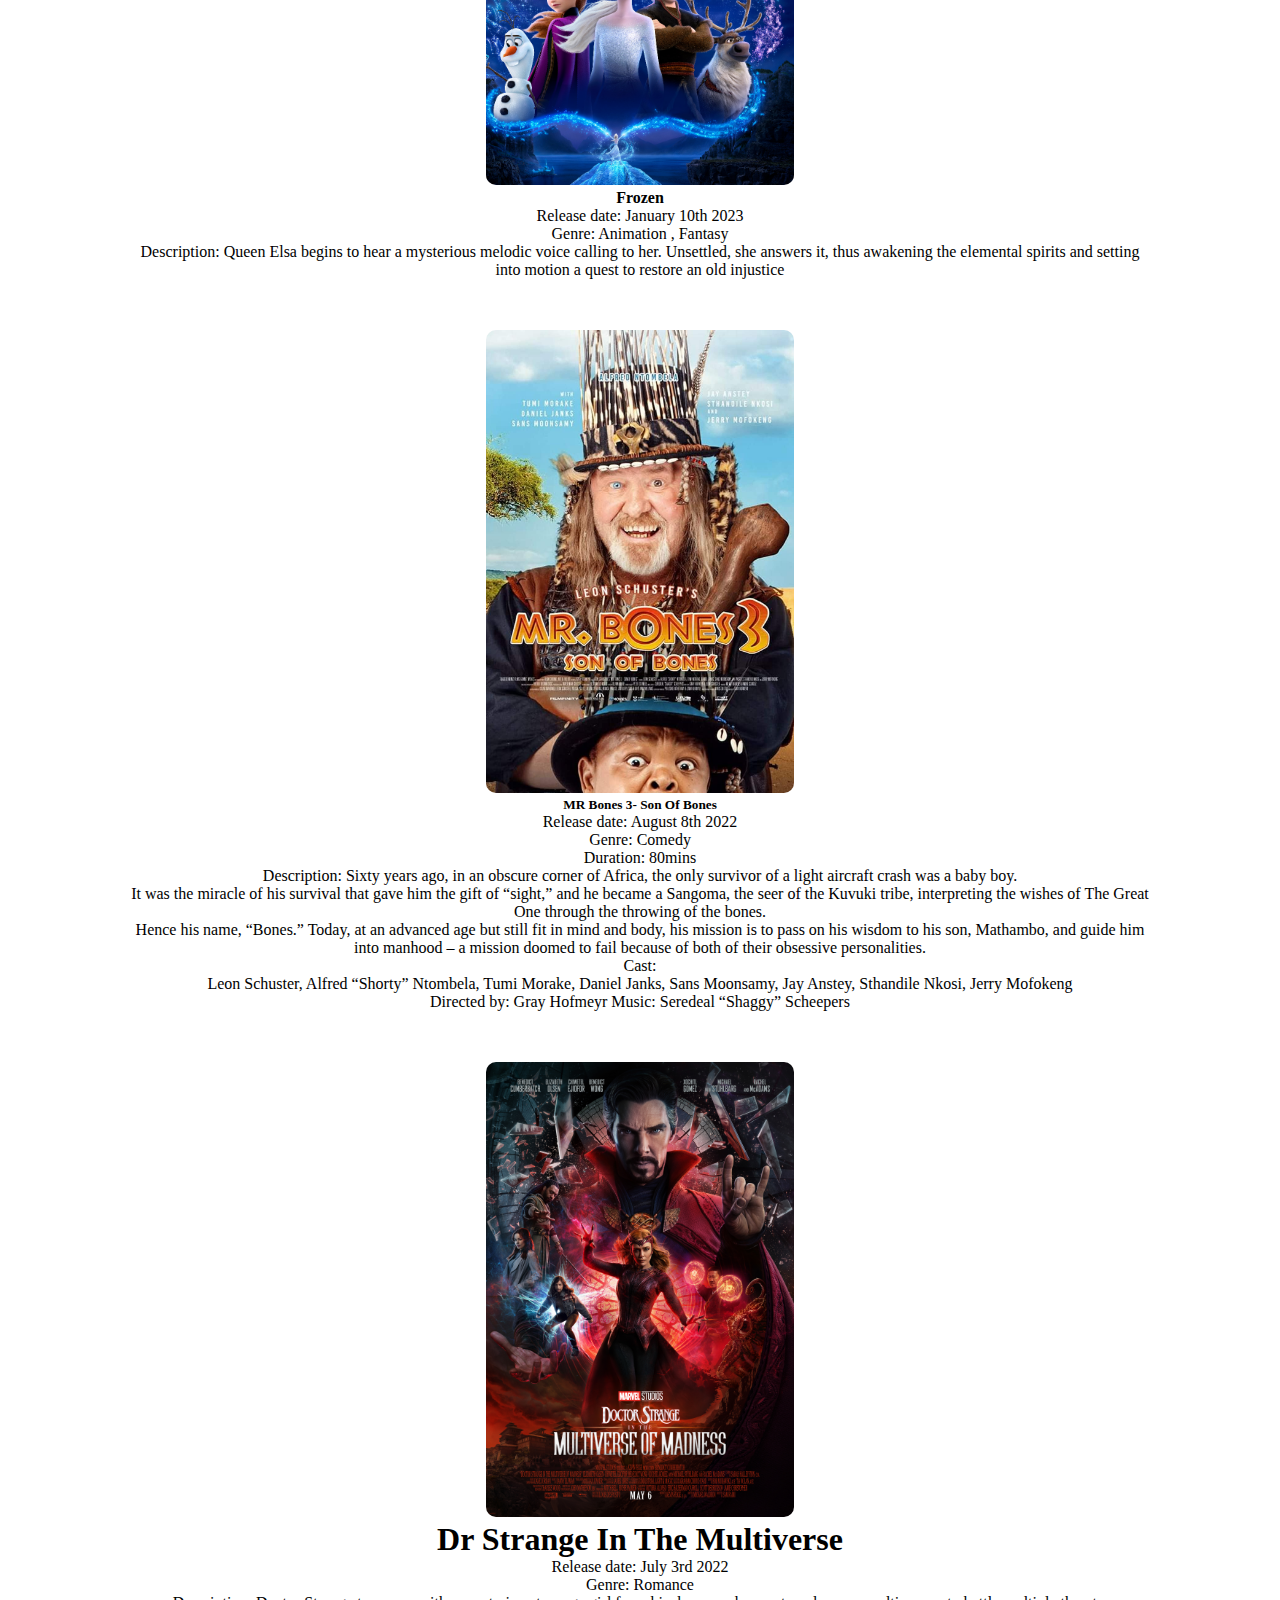
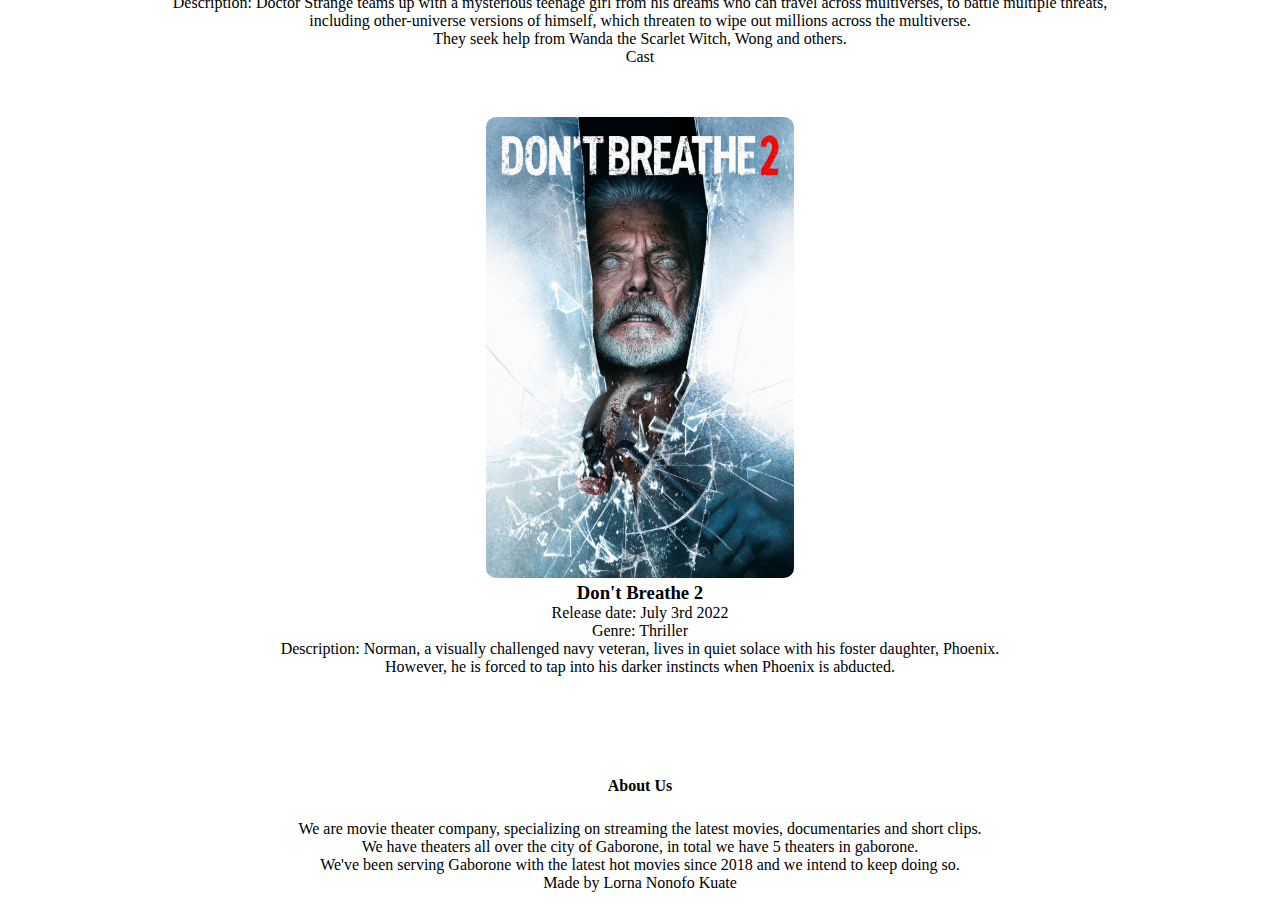
<file: Upcoming.html>
<!DOCTYPE html>
<html>
    <head>
        <title>Movies</title>
        <meta charset="UTF-8">
        <link rel="stylesheet" href="./css/style.css">
        <link rel="shortcut icon" type="image/x-icon" href="./img/movie-camera-video-cut-board-logo-template-preview-bevouliin.jpg">
    </head>
    <body>
     <section class="header">
         <div class="main-page">
             <div class="top-bar">
                 <img src="./img/movie-camera-video-cut-board-logo-template-preview-bevouliin.jpg">
             </div>
             <div class="menu-bar">
                 <ul>
                     <li><a href="index.html">Home</a></li>
                     <li><a href="Contacts.html">Contacts</a></li>
                     <li><a href="Categories.html">Categories</a></li>
                     <li><a href="Upcoming.html">Upcoming</a></li>
                     <li><a href="Feedback.html">Feedback</a></li>
                 </ul>
             </div>
         </div>
       
     </section>

      <!--------- Upcoming--------->

      <section class="upcoming">
        <h1>Upcoming Movies</h1>
        <p>Below are some of the new upcoming movies.</p>
  
        <div class="row">
          <div class="upcoming-col">
            <img src="./img/Avengers.jpg" />
            <h3>Avengers</h3>
            <p>
            Release date: October 1st 2022<br>
            Genre: action<br>
            Description: <p>As the Avengers and their allies have continued to protect the world from threats too large for any one hero to handle, a new danger has emerged from the cosmic shadows: Thanos.</p>
            <p>A despot of intergalactic infamy, his goal is to collect all six Infinity Stones, artifacts of unimaginable power, and use them to inflict his twisted will on all of reality.</p>
            <p>Everything the Avengers have fought for has led up to this moment – the fate of Earth and existence itself has never been more uncertain.</p>
           </p>
          </div>
          <div class="upcoming-col">
            <img src="./img/Joker.jpg" />
            <h3>Joker</h3>
            <p>
            Release date: July 3rd 2022<br>
            Genre: Action<br>
            Description:A continuing character study of the misfortunate Arthur Fleck and his evolution as the Clown Prince of Gotham.<br>
             A continuing character study of the misfortunate Arthur Fleck and his evolution as the Clown Prince of Gotham.<br>
            </p>
          </div>
          <div class="upcoming-col">
            <img src="./img/Frozen.jpg" />
            <h4>Frozen</h4>
            <p>
            Release date: January 10th 2023<br>
            Genre: Animation , Fantasy<br>
            Description: Queen Elsa begins to hear a mysterious melodic voice calling to her. Unsettled, she answers it, thus awakening the elemental spirits and setting into motion a quest to restore an old injustice<br>
          </div>
          <div class="upcoming-col">
            <img src=".\img\MR BONES.jpg" />
            <h5>MR Bones 3- Son Of Bones</h5>
            <p>
            Release date: August 8th 2022<br>
            Genre: Comedy<br>
            Duration: 80mins<br>
            Description: Sixty years ago, in an obscure corner of Africa, the only survivor of a light aircraft crash was a baby boy.<br>
            It was the miracle of his survival that gave him the gift of “sight,” and he became a Sangoma, the seer of the Kuvuki tribe, interpreting the wishes of The Great One through the throwing of the bones.<br>
            Hence his name, “Bones.” Today, at an advanced age but still fit in mind and body, his mission is to pass on his wisdom to his son, Mathambo, and guide him into manhood – a mission doomed to fail because of both of their obsessive personalities.<br>

            Cast:
            <p>Leon Schuster, Alfred “Shorty” Ntombela, Tumi Morake, Daniel Janks, Sans Moonsamy, Jay Anstey, Sthandile Nkosi, Jerry Mofokeng</p>
            
            Directed by:
            Gray Hofmeyr
            
            Music:
            Seredeal “Shaggy” Scheepers
            </p>
          </div>
          <div class="upcoming-col">
            <img src=".\img\DR STRANGE.jpg"/>
            <h1>Dr Strange In The Multiverse</h1>
            <p>
            Release date: July 3rd 2022<br>
            Genre: Romance<br>
            Description: Doctor Strange teams up with a mysterious teenage girl from his dreams who can travel across multiverses, to battle multiple threats, <br>
            including other-universe versions of himself, which threaten to wipe out millions across the multiverse.<br>
            They seek help from Wanda the Scarlet Witch, Wong and others.<br>
            Cast
            </p>
          </div>
          <div class="upcoming-col">
            <img src= ".\img\DONT BREATHE.jpg"/>
            <h3>Don't Breathe 2</h3>
            <p>
            Release date: July 3rd 2022<br>
            Genre: Thriller <br>
            Description: Norman, a visually challenged navy veteran, lives in quiet solace with his foster daughter, Phoenix.<br>
            However, he is forced to tap into his darker instincts when Phoenix is abducted.<br>

            </p>
          </div>
        </div>
      </section>
  
     
   

<!-- Footer -->

<section class="footer">
    <h4>About Us</h4>
    <p>
      <p class="text"></p> <p>We are movie theater company, specializing on streaming the latest movies, documentaries and short clips.</p>
       <p>We have theaters all over the city of Gaborone, in total we have 5 theaters in gaborone.</p>
       <p>We've been serving Gaborone with the latest hot movies since 2018 and we intend to keep doing so.</p>
      
    </p>
    <p>Made by Lorna Nonofo Kuate </p>
  </section>

    </body>
</html>
</file>
<file: css/style.css>
/* INDEX*/
  html{
    scroll-behavior: smooth;
}
*{
    margin: 00;
    padding: 00;
}

.header {
    min-height: 50vh;
    width: 100%;
    background-image: linear-gradient(rgba(4, 9, 30, 0.7), rgba(4, 9, 30, 0.7)),
      url(../img/wallpaperflare.com_wallpaper\ \(1\).jpg);
    background-position: center;
    background-size: cover;
    position: relative;
    overflow-x: hidden;
  }
  
    
.top-bar{
    width: 70%;
    margin: 0px 76px;
}
.top-bar img{
    width: 150px;
    margin: 10px 0px;
    cursor: pointer;
    float: left;
    border-radius: 30px;
}
.menu-bar{
    width: 55%;
    float: left;
    text-align: center;
}
.menu-bar ul li {
    display: inline-block;
    text-align: center;
    list-style: none;
    text-decoration: none;
    font-size: 30px;
    margin: 50px 12px;
    cursor: pointer;
    color: white; 
    text-transform: uppercase;
}
.menu-bar ul li a {
    color: #fff;
    text-decoration: none;
   
    font-size: 20px;
    margin: 30px 8px;
    
}
.menu-bar ul li:hover{
    color: rgb(180, 177, 177);
    transition: 0.06s;
    border-radius: 3px;
    transition: 0.6s;}


.hero{
    width: 100%;
    color: white;
    float: left;
    height: 50%;
    margin: 0px auto;
    position: relative;
  
}
.hero-text{
    width: 40%;
    margin: 0px 223px;
}
.hero-text h1{
    width: 100%;
    margin-top: 15px 35px;
    font-family: sans-serif;
    font-size:x-large;
}
.hero-text p{
    width: 92%;
    margin-top: 10px 55px;
    font-family: 'Segoe UI', Tahoma, Geneva, Verdana, sans-serif;
    font-size: medium;
}



/*------------ Blog Page------------*/

.blog-content {
    width: 80%;
    margin: auto;
    padding: 60px 0;
  }
  
  .blog-left {
    flex-basis: 65%;
  }
  
  .blog-left img {
    width: 50%;
  }
  
  .blog-left h2 {
    color: #222;
    font-weight: 600;
    margin: 30px 0;
  }
  
  .blog-left p {
    color: #999;
    padding: 0;
  }
  
  




/*------------ footer ------------ */

.footer {
    width: 100%;
    text-align: center;
    padding: 30px 0;
  }
  
  .footer h4 {
    margin-bottom: 25px;
    margin-top: 20px;
    font-weight: 600;
  }
  

  /*------------ Contact Page ------------*/


  
  .contact-us {
    width: 80%;
    margin: auto;
  }
  
  .contact-col {
    flex-basis: 48%;
    margin-bottom: 30px;
  }
  
  .contact-col div {
    display: flex;
    align-items: center;
    margin-bottom: 40px;
  }
  
  .contact-col div .fa {
    font-size: 28px;
    margin: 20px;
    margin-right: 30px;
  }
  
  .contact-col div p {
    padding: 0;
  }
  
  .contact-col div h5 {
    font-size: 20px;
    margin-bottom: 5px;
    color: #555;
    font-weight: 400;
  }
  
  .contact-col input,
  .contact-col textarea {
    width: 100%;
    padding: 15px;
    margin-bottom: 17px;
    outline: none;
    border: 1px solid #ccc;
    box-sizing: border-box;
  }
  


  /*------------Feedback------------*/
  input[type=submit]:hover {
    background-color: #b3b3b3;
}

input[type=text]:focus {
    background-color: #b3ffff;
}

.container {
    width: 50%;
    border-radius: 5px;
    background-color: #d9d9d9;
    padding: 20px;
}

.col-25 {
    float: left;
    width: 25%;
    margin-top: 6px;
}

.col-75 {
    float: left;
    width: 75%;
    margin-top: 6px;
}

/* Clear floats after the columns */
.row:after {
    display: table;
    clear: both;
}

/* Responsive layout - when the screen is less than 600px wide, make the two columns stack on top of each other instead of next to each other */
@media screen and (max-width: 600px) {
    .col-25, .col-75, input[type=submit] {
        width: 100%;
        margin-top: 0;
    }
}



/*------------ Upcoming movie images  ------------ */

.upcoming {
    width: 80%;
    margin: auto;
    text-align: center;
    padding-top: 100px;
  }
  
  .upcoming-col {
    flex-basis: 31%;
    border-radius: 10px;
    margin-bottom: 5%;
    text-align: center;
  }
  
  .upcoming-col img {
    width: 30%;
    border-radius: 10px;
  }
  
  /*------------ Categories ------------ */
  
  .cta {
    margin: 100px auto;
    width: 80%;
    background-image: linear-gradient(rgba(0, 0, 0, 0.7), rgba(0, 0, 0, 0.7)),
      url(../img/popcorn.jpg);
    background-position: center;
    background-size: cover;
    border-radius: 10px;
    text-align: center;
    padding: 100px 0;
  }
  
  .cta h1 {
    color: #fff;
    margin-bottom: 40px;
    padding: 0;
  }
  
  @media (max-width: 700px) {
    .cta h1 {
      font-size: 24px;
    }
  }

  *------------ Action  ------------*/

  .action-us {
    width: 80%;
    margin: auto;
    padding-top: 80px;
    padding-bottom: 50px;
  }
  
  .action-col {
    flex-basis: 48%;
    padding: 30px 2px;
  }
  
  .action-col img {
    width: 50%;
  }
  
  .action-col h1 {
    padding-top: 0;
  }
  
  .action-col p {
    padding: 15px 0 25px;
  }
  
  .red-btn {
    border: 1px solid #f44336;
    background: transparent;
    color: #f44336;
  }
  
  .red-btn:hover {
    color: #fff;
  }
  
  




  /*--------- welcome-------*/


.movie-content {
    width: 80%;
    margin: auto;
    padding: 60px 0;
  }
  
  .movie-left {
    flex-basis: 65%;
  }
  
  
  .movie-left p {
    color: #999;
    padding: 0;
  }
</file>
